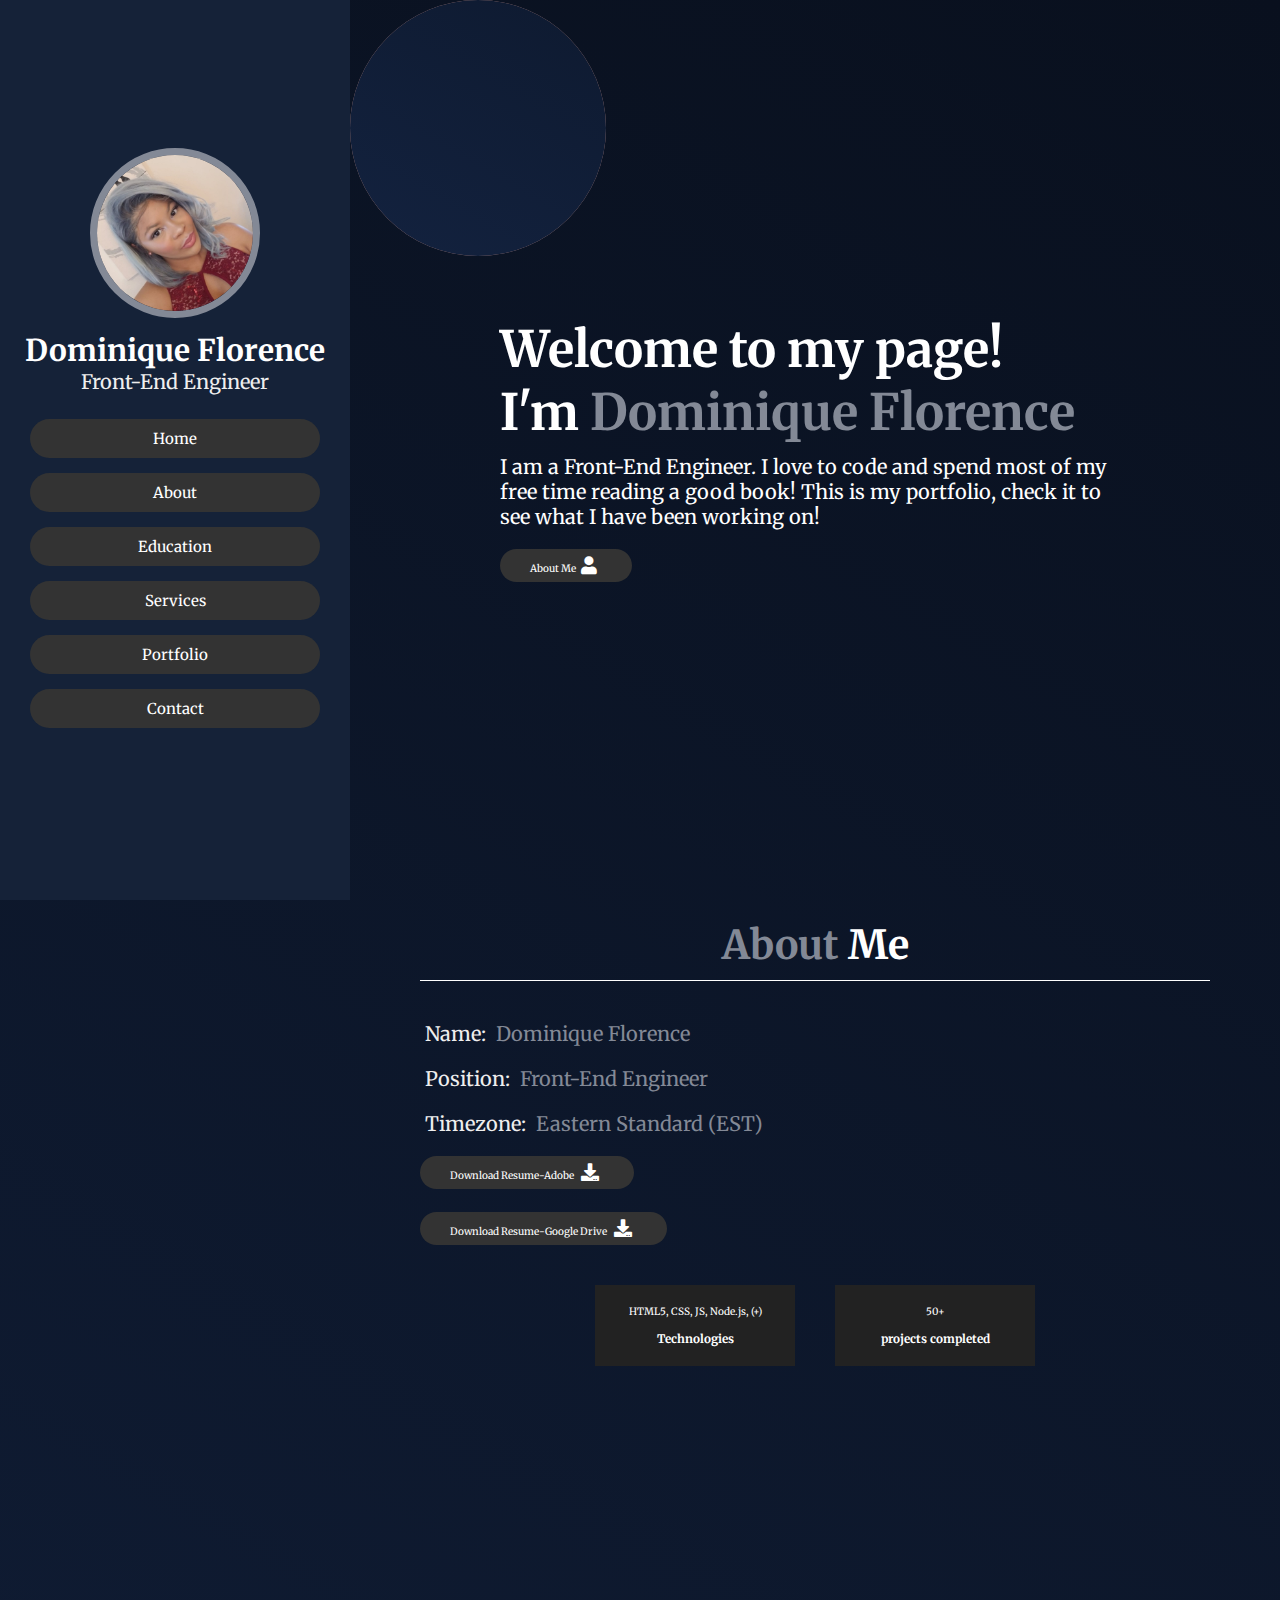
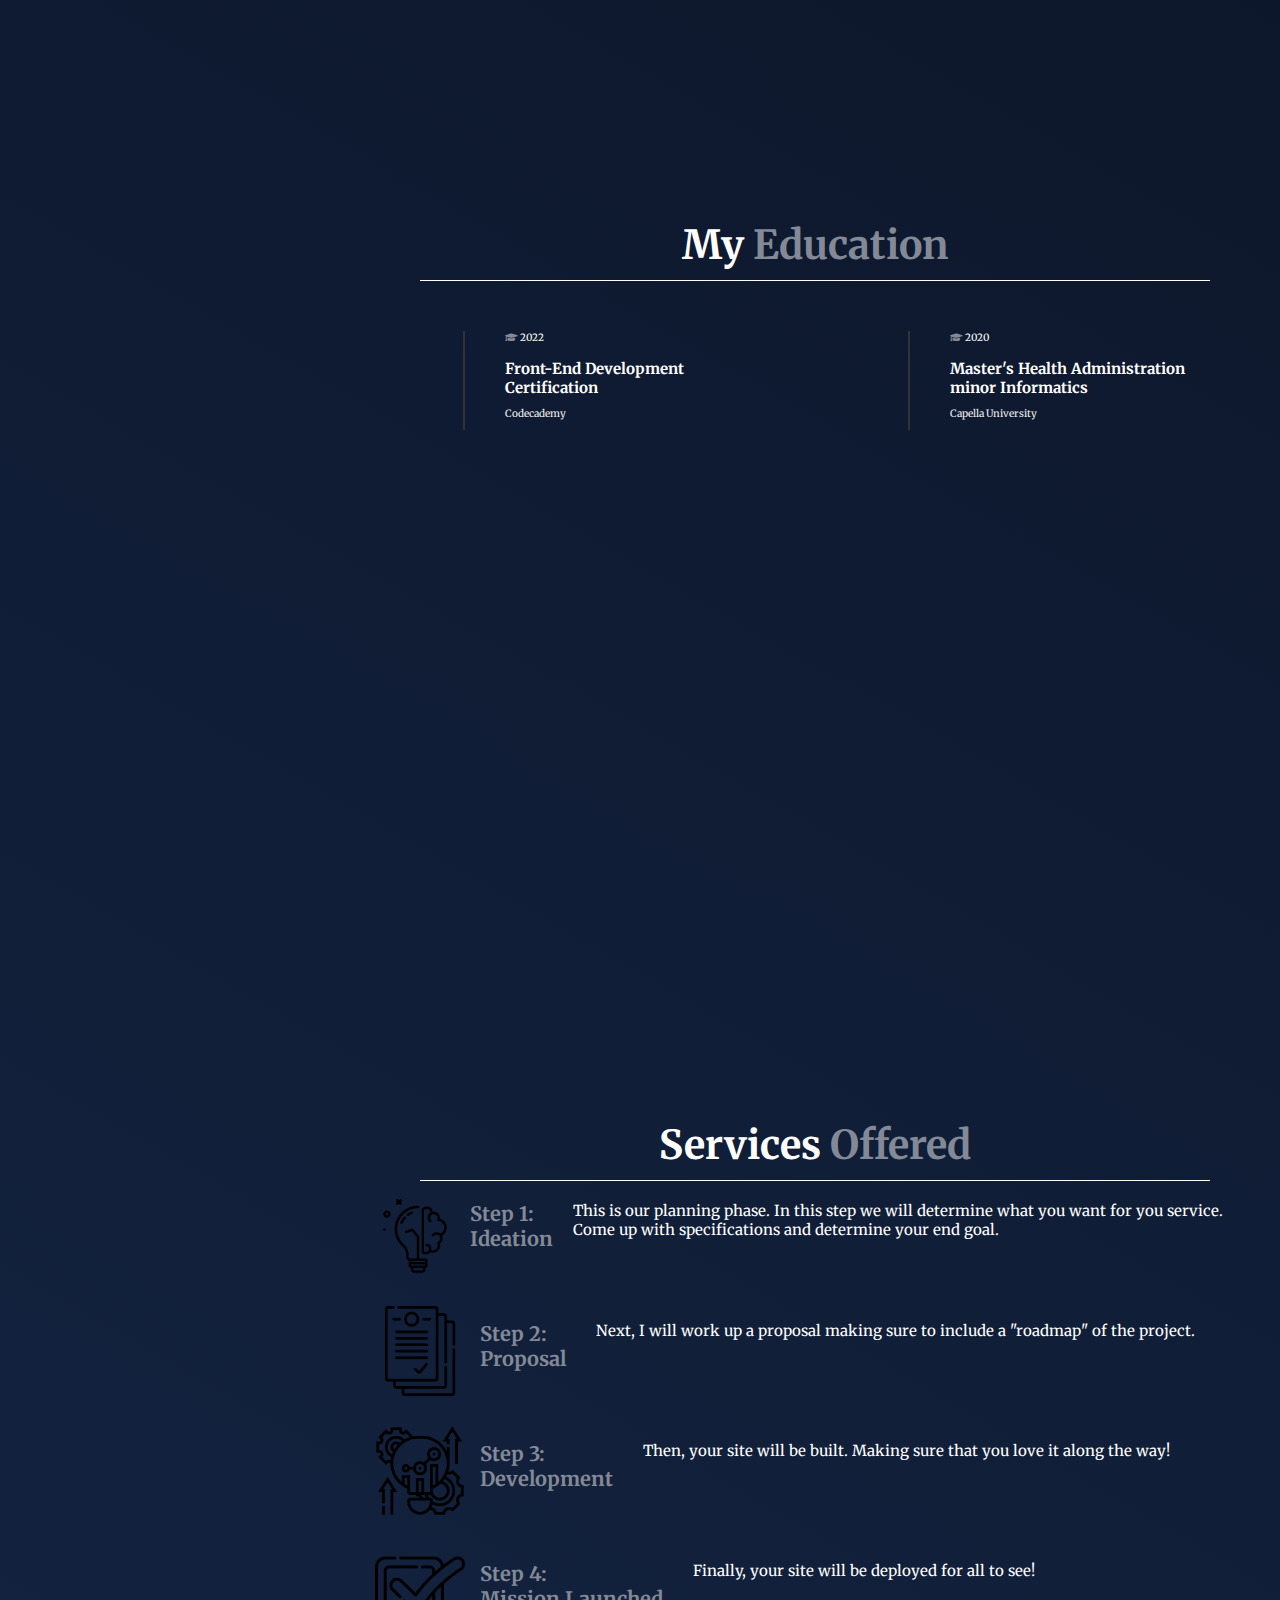
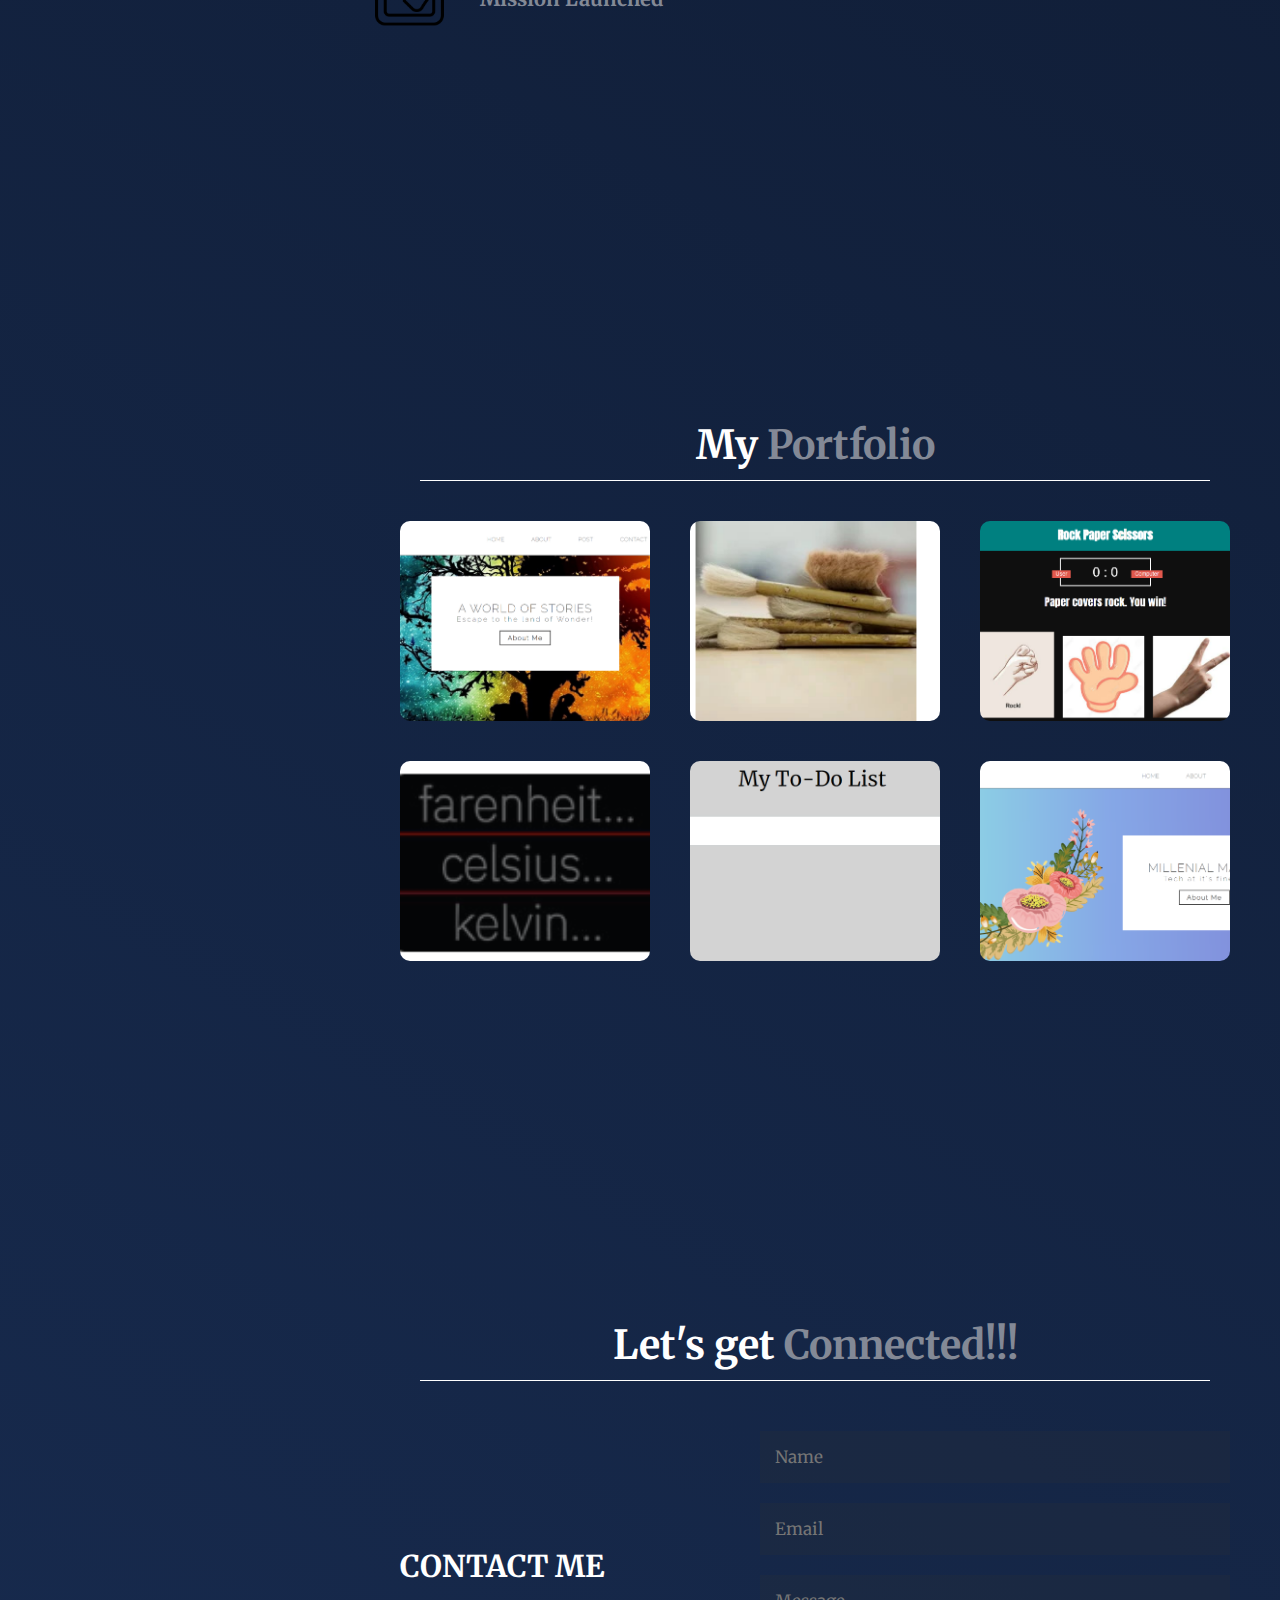
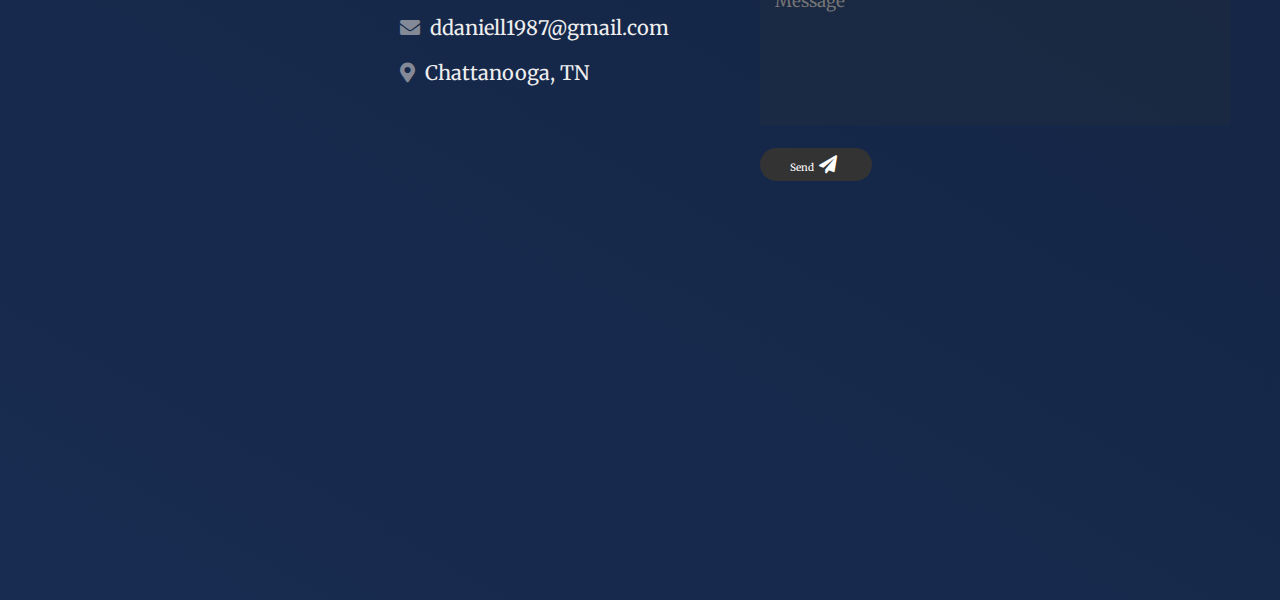
<file: index.html>
<!DOCTYPE html>
<html lang ="en">
    <head>
        <meta charset="UTF-8">
        <meta name="viewpoert" content="width=device-width, inital-scale=1.0">
        <title>Dominique's Portfolio</title>
          <!--link for font awesome cdn-->
          <link rel="stylesheet" href="https://cdnjs.cloudflare.com/ajax/libs/font-awesome/5.15.2/css/all.min.css">
        
          <!--css file link-->
          <link rel="stylesheet" href="styles.css">
    </head>
    <body>
       <script src="https://cdnjs.cloudflare.com/ajax/libs/jquery/3.6.0/jquery.min.js"></script>

       <script src="./app.js"></script>
    <header>
    
        <div class="user">
            <img src="images/Dominique picture.jpg" alt="profile picture">
            <h5 class="name">Dominique Florence</h5>
            <p class="position">Front-End Engineer</p>
        </div>
        <nav class="navbar">
            <ul>
                <li><a href="#home">Home</a></li>
                <li><a href="#about">About</a></li>
                <li><a href="#education">Education</a></li>
                <li><a href="#services">Services</a></li>
                <li><a href="#portfolio">Portfolio</a></li>
                <li><a href="#contact">Contact</a></li>
            </ul>
        </nav>
    </header>

    <div id="menu" class="fas fa-bars"></div>
    <div class="moon"></div>

    <!--home section starts-->

    <section class="home" id="home">
        <div class="banner-area">
            <div class="wrapper">
                <div class="text-content">
        <h3 class="welcome">Welcome to my page!</h3>
        <h1>I'm <span> Dominique Florence </span></h1>
        <p>I am a Front-End Engineer. I love to code and spend most of my free time reading a good book! This is my portfolio,
        check it to see what I have been working on!
        </p>
        <a href="#about"><button class="btn">About Me<i class="fas fa-user"></i></button></a>
                </div>
            </div>
        </div>
    </section>
    <!--home section ends-->
    
   
    <!--about section-->
    <section class="about" id="about">
        <h1 class="heading"><span>About</span> Me </h1>
        <div class="row">
            <div class="info">
                <h3><span> Name: </span> Dominique Florence </h3>
                <h3><span> Position: </span> Front-End Engineer</h3>
                <h3><span> Timezone: </span> Eastern Standard (EST) </h3>
                <a id="downloadLink" href="https://acrobat.adobe.com/link/review?uri=urn:aaid:scds:US:41cc1eb8-d902-3743-9e66-f0b100a53eca" target="blank" type="application/octet-stream" download="newfilename"><button class="btn"> Download Resume-Adobe <i class="fas fa-download"></i></button></a>
                <br></br>
                <a id="downloadLink" href="https://docs.google.com/document/d/1ED4I3nJWPak6z3sPCB3Tn5ro0qX-O_8Y-E-JiPzLRPs/" target="blank" type="application/octet-stream" download="newfilename"><button class="btn"> Download Resume-Google Drive <i class="fas fa-download"></i></button></a>                
                
            </div>
        <div class="counter">
            <div class="box">
                <span>HTML5, CSS, JS, Node.js, (+)</span>
                <br></br>
                <h3> Technologies</h3>
            </div>
            <div class="box">
                <span>50+</span>
                <br></br>
                <h3> projects completed</h3>
            </div>
            </div>
        </div>
    </section>
    <!--education section-->
    <section class="education" id="education">
        <h1 class="heading"> My <span>Education</span></h1>
        <div class="box-container">
            <div class="box">
                <i class="fas fa-graduation-cap"></i>
                <span>2022</span>
                <h3>Front-End Development Certification</h3>
                <p>Codecademy</p>

            </div>
            <div class="box">
                <i class="fas fa-graduation-cap"></i>
                <span>2020</span>
                <h3>Master's Health Administration minor Informatics</h3>
                <p>Capella University</p>
                
            </div>
        </div>
        </section>      
          <!--Services section-->
        
        <section class="services" id="services">
                    
            <h1 class="heading">Services<span> Offered</span></h1>
            <div class="consult">
                <img class="ideation" src="./images/bulb.png" alt="consult">
                <h3 class="consultation"> Step 1:<br>Ideation</h3>
                <p class="consulting">This is our planning phase. In this step we will determine what you want for you service. Come up with specifications and determine your end goal.</p>
            </div>
        
        <div class="proposal">
            <img class="prop" src="./images/approval.png" alt="proposal">
            <h3 class="plan"> Step 2:<br>Proposal</h3>
            <p class="planning"> Next, I will work up a proposal making sure to include a "roadmap" of the project.</p>
        </div>

        <div class="development">
            <img class="dev" src="./images/developing.png" alt="development">
            <h3 class="develop"> Step 3:<br>Development</h3>
            <p class="developing"> Then, your site will be built. Making sure that you love it along the way!</p>
        </div>

        <div class="completion">
            <img class="comp" src="./images/check.png" alt="completion">
            <h3 class="completion"> Step 4:<br>Mission Launched</h3>
            <p class="complete"> Finally, your site will be deployed for all to see!</p>
        </div>
        
        </section>
        <!--portfolio section-->
    </section>
    <section class="portfolio" id="portfolio">
        <h1 class="heading">My<span> Portfolio</span></h1>
        <div class="box-container">
            <div class="box">
                <a href="https://bookishmagic.netlify.app" id="downloadLink" target="blank">
                <img src="./images/blog.png" alt="blog" content="width=device-width, inital-scale=1.0">
                </a>
            </div>
            <div class="box">
                <a href="https://artsandcraftsreplica.netlify.app" id="downloadLink" target="blank">
                <img src="./images/artsreplica.png" alt="website-replica" content="width=device-width, inital-scale=1.0">
                </a>
            </div>
            <div class="box">
                <a href="https://paperscissors.netlify.app" id="downloadLink" target="blank">
                <img src="./images/rockpaper.png" alt="rockpaperscissors" content="width=device-width, inital-scale=1.0">
                </a>
            </div>
            <div class="box">
                <a href="https://farenheitconverter.netlify.app" id="downloadLink" target="blank">
                <img src="./images/temp.png" alt="tempconverter" content="width=device-width, initial-scale=1.0">
                </a>
                
            </div>
            <div class="box">
                <a href="https://liststosdos.netlify.app" id="downloadLink" target="blank">
                    <img src="./images/todo.png" alt="todo" content="width=device-width, initial-scale=1.0">
                </a>
            </div>
            <div class="box">
                <a href="https://flatironblog.netlify.app" id="downloadLink" target="blank">
                    <img src="./images/flatiron.png" alt="todo" content="width=device-width, initial-scale=1.0">
                </a>
            </div>
        </div>
    </section>
    <!--portfolio ends-->
    <!--contact me starts-->
    <section class="contact" id="contact">
    <h1 class="heading">Let's get<span> Connected!!!</span></h1>
    <div class="row">
        <div class="content">
            <h3 class="title">Contact Me</h3>
            <div class="info">
                <h3><i class="fas fa-envelope"></i>ddaniell1987@gmail.com</h3>
                <h3><i class="fas fa-map-marker-alt"></i>Chattanooga, TN</h3>
            </div>
        </div>
    
        <form action="https://formsubmit.co/ddaniell1987@gmail.com" method="POST">
            <input type="text" name="text" placeholder="name" class="box" required>
            <input type="email" name="email" placeholder="email" class="box" required>
            <input type="hidden" name="_captcha" value="false">
            <textarea name="name" type="text" cols="30" rows="10" class="box message" placeholder="message"></textarea>
            <input type="hidden" name="_next" value="https://dominiqueflorence.netlify.app/thankyou.html">
            <div class="submit">
            <button type="submit" class="btn">Send<i class="fas fa-paper-plane"></i>
            </button>
            </div>
        </form>
        
    </div>
    </section>
    <!--contact ends-->

    
    </body>
</html>
</file>
<file: styles.css>
@import url('https://fonts.googleapis.com/css2?family=Abril+Fatface&family=Merriweather:ital@0;1&family=Noto+Serif+Display:wght@100;400&family=Saira+Condensed:wght@200&family=Space+Mono&family=Work+Sans:wght@400;500;800&display=swap');
:root {
    --silver: #838996;
}

* {
    font-family: 'Merriweather', sans-serif;
    margin: 0;
    padding: 0;
    box-sizing: border-box;
    text-decoration: none;
    outline: none;
    border: none;
    transition: all .2s linear;

}


body{
    background-image: linear-gradient(30deg, #182c51, #09101e);
    
    
}
.moon{
    background-image: linear-gradient(30deg, #13223f, #0e1a30);
    width: 256px;
    height: 256px;
    border-radius: 50%;
    position: absolute;
}
.moon::before{
    content: '';
    background: #c7938b;
    position: absolute;
    display: block;
    height: 100%;
    width: 100%;
    border-radius: 50%;
    z-index: -1;
    animation: 3s moonlight linear infinite alternate;
}
@keyframes moonlight{
    0%{
        transform: translate(-60px, 60px) scale(0.9);
    }
    50%{
        transform: translate(0px, 0px) scale(1.02);
        box-shadow: 0 0 10px #f9f3f2, 0 0 80px 8px #c7938b;
        background: #efdbd8;
    }
    100%{
        transform: translate(60px, -60px) scale(0.9);
    }
}

.text-content h3,
.text-content h1{
    animation: animate-1 1s ease forwards;
}
.text-content h3{
    animation-delay: 2s;
}
.text-content h1{
    animation-delay: 3s;
}
.text-content h3:before,
.text-content h1:before{
    transform-origin: right;
    animation: animate-2 1s ease forwards;
    animation-delay: 3s;
}
.text-content h3:before{
    animation-delay: 4s;
}
@keyframes animate-2{
    0%{
        transform: scaleX(1);
    }
    100%{
        transform: scaleX(0);
    }
}
@keyframes animate-1{
    0%{
        transform: scaleX(0);
    }
    100%{
        transform: scaleX(1);
    }
}
*::selection{
    background:var(--silver);
    color: #333;
}
html{
    font-size: 62.5%;
    overflow: scroll;
    scroll-behavior: smooth;
}
html::-webkit-scrollbar-track{
    background: #222;

}
html::-webkit-scrollbar-thumb{
    background: var(--silver);
}

body{

    overflow-y: auto;
    padding-left: 35rem;
}
.section::-webkit-scrollbar {
    width: 16px;
}
 
.section::-webkit-scrollbar-track {
    background-color: #e4e4e4;
    border-radius: 100px;
}
 
.section::-webkit-scrollbar-thumb {
    background-color: #d4aa70;
    border-radius: 100px;
}

section{
    min-height: 100vh;
    padding: 1rem;
    scrollbar-width: thin;
}
.btn{
    padding: .7rem 3rem;
    background: #333;
    color: #fff;
    cursor: pointer;
    margin-top: 1rem;
    font-size: 1rem;
    border-radius: 5rem;

}
.btn i{
    padding: 0 .5rem;
    font-size: 1.8rem;
}

.btn:hover{
    background: var(--silver);
}
.heading{
    text-align: center;
    margin: 0 6rem;
    font-size: 4rem;
    padding: 1rem;
    border-bottom: .1rem solid #fff;
    color: #fff;
}
.heading span{
    color: var(--silver);
}
header{
    position: fixed;
    top: 0;
    left: 0;
    z-index: 1000;
    height: 100%;
    width: 35rem;
    background: #152238;
    display: flex;
    align-items: center;
    justify-content: center;
    flex-flow: column;
    text-align: center;

}
header .user img{
    height: 17rem;
    width: 17rem;
    border-radius: 50%;
    object-fit: cover;
    margin-bottom: 1rem;
    border: .7rem solid var(--silver);
}

header .user .name{
    font-size: 3rem;
    color: #fff;
}
header .user .position{
    font-size: 2rem;
    color: #eee;
}
header .navbar{
    width: 100%;

}
header .navbar ul{
    list-style: none;
    padding: 1rem 3rem;
}
header .navbar ul li a{
    display: block;
    padding: 1rem;
    margin: 1.5rem 0;
    background: #333;
    color: #fff;
    font-size: 1.5rem;
    border-radius: 5rem;
}
header .navbar ul li a:hover{
    background:var(--silver);
}
#menu{
    position: fixed;
    top: 2rem;
    right: 2rem;
    background: #c7938b;
    color: #fff;
    cursor: pointer;
    font-size: 1.5rem;
    padding: 1rem 1.5rem;
    z-index: 1000;
    display: none;
}

@media(max-width: 1200px) {
    html{
        font-size: 55%;
    }
    .home{
        padding:1rem 4rem;
    }
}

@media(max-width:991px) {
    header{
        left: -120%;
    }
        #menu{
            display: block;
        }
        
        header.toggle{
            left: 0%;
            
        }
        body{
            padding: 0;
        }
    
}
@media(max-width: 768px){
    html{
        font-size: 50%;
    }
}
@media(max-width:400px) {
    header{
        width: 100vw;
    }
    .heading{
        margin: 0 3rem;
    }
    .about .row .counter .box{
        width: 100%;
    }
}
.home{
    display: flex;
    justify-content: center;
    flex-flow: column;
    padding: 0 15rem;
}
.home h3{
    font-size: 5rem;
    color: #fff;
}
.home h1{
    font-size: 5rem;
    color: #fff;
}
.home h1 span{
    color: var(--silver);
}

.home p{
    font-size: 2rem;
    color: #fff;
    padding: 1rem 0;
}
.about .row{
    display: flex;
    align-items: center;
    justify-content: center;
    flex-wrap: wrap;
    padding: 1rem 0;
}
.about .row .info{
    flex: 1 1 48rem;
    padding: 2rem 1rem;
    padding-left: 6rem;

}
.about .row .info h3{
    font-size: 2rem;
    color: var(--silver);
    padding: 1rem 0;
    font-weight: normal;
}
.about .row .info h3 span{
    color: #eee;
    padding: 0 .5rem;
}
.about .row .counter{
    flex: 1 1 48rem;
    display: flex;
    justify-content: center;
    flex-wrap: wrap;
}
.about .row .counter .box{
    width: 20rem;
    background: #222;
    text-align: center;
    padding: 2rem;
    margin: 2rem;
    color: #fff;
}
.education .box-container{
    display: flex;
    align-items: center;
    justify-content: space-around;
    flex-wrap: wrap;
    padding: 1rem 0;
    padding-left: 2rem;

}
.education .box-container .box{
    width: 28rem;
    margin: 4rem 1rem;
    padding-left: 4rem;
    border-left: .2rem solid #333;
    color: #fff;
    position: relative;
}
.education .box-container .box span3{
    font-size: 1.5rem;
    background: #222;
    color: #fff;
    border-radius: 3rem;
    padding: 1rem .5rem;
}
.education .box-container .box h3{
    font-size: 1.5rem;
    color: #fff;
    padding-top: 1.5rem;

}
.education .box-container .box p{
    font-size: 1rem;
    color: #eee;
    padding: 1rem 0;
    
}
.education .box-container .box i{
    
    color: #838996;
    
    
}
.consult{
    display: flex;
    padding: 10px;
}
.consult .ideation{
    display: flex;
    max-width: 90px;

}
.consult .consultation{
    padding: 10px;
    color: var(--silver);
    font-size: 20px;
}
.consult .consulting{
    padding: 10px;
    color: white;
    font-size: 15px;
}
.proposal{
    display: flex;
    padding: 15px;

}
.proposal .prop{
    display: flex;
    max-width: 90px;
}
.proposal .plan{
    padding: 15px;
    color: var(--silver);
    font-size: 20px;
}
.proposal .planning{
    padding: 15px;
    color: white;
    font-size: 15px;
}
.development{
    display: flex;
    padding: 15px;
}
.development .dev{
    display: flex;
    max-width: 90px;
    color: white;
    
}
.development .develop{
    padding: 15px;
    color: var(--silver);
    font-size: 20px;
}
.development .developing{
    padding: 15px;
    color: white;
    font-size: 15px;
}
.completion{
    display: flex;
    padding: 15px;
    color: var(--silver);
    font-size: 20px;
}
.completion .comp{
    display: flex;
    max-width: 90px;
    top: 30px;

    
}
.completion .complete{
    padding: 15px;
    color: white;
    font-size: 15px;
}

.portfolio .box-container{
    display: flex;
    align-items: center;
    justify-content: center;
    flex-wrap: wrap;
    padding: 2rem 0;
}

.portfolio .box-container .box{
    height: 20rem;
    width: 25rem;
    border-radius: 1rem;
    margin: 2rem;
    overflow: hidden;
    cursor: pointer;
}

.portfolio .box-container .box img{
    height: 100%;
    width: 100%;
    object-fit: cover;

}

.portfolio .box-container .box:hover img{
    transform: scale(1.2);
}
.contact .row{
    display: flex;
    align-items: center;
    justify-content: center;
    flex-wrap: wrap;
}
.contact .row .content{
    flex: 1 1 30rem;
    padding: 4rem;
    padding-bottom: 0;
}

.contact .row form{
    flex: 1 1 45rem;
    padding: 2rem;
    margin-bottom: 4rem;
    margin: 2rem;
}

.contact .row form .box{
    padding: 1.5rem;
    margin: 1rem 0;
    background: #3333;
    color: #fff;
    text-transform: none;
    font-size: 1.7rem;
    width: 100%;
}
.contact .row form .box::placeholder{
    text-transform: capitalize;
}
.contact .row form .message{
    height: 15rem;
    resize: none;
    
}

.contact .row .content .title{
    text-transform: uppercase;
    color: #fff;
    font-size: 3rem;
    padding-bottom: 2rem;
}

.contact .row .content .info h3{
    display: flex;
    align-items: center;
    font-size: 2rem;
    color: #eee;
    padding: 1rem 0;
    font-weight: normal;
}
.contact .row .content .info h3 i{
    padding-right: 1rem;
    color: var(--silver);
}

.top{
    position: fixed;
    bottom: 7.5rem;
    right: 2rem;
    z-index: 100;
    display: none;
}
</file>
